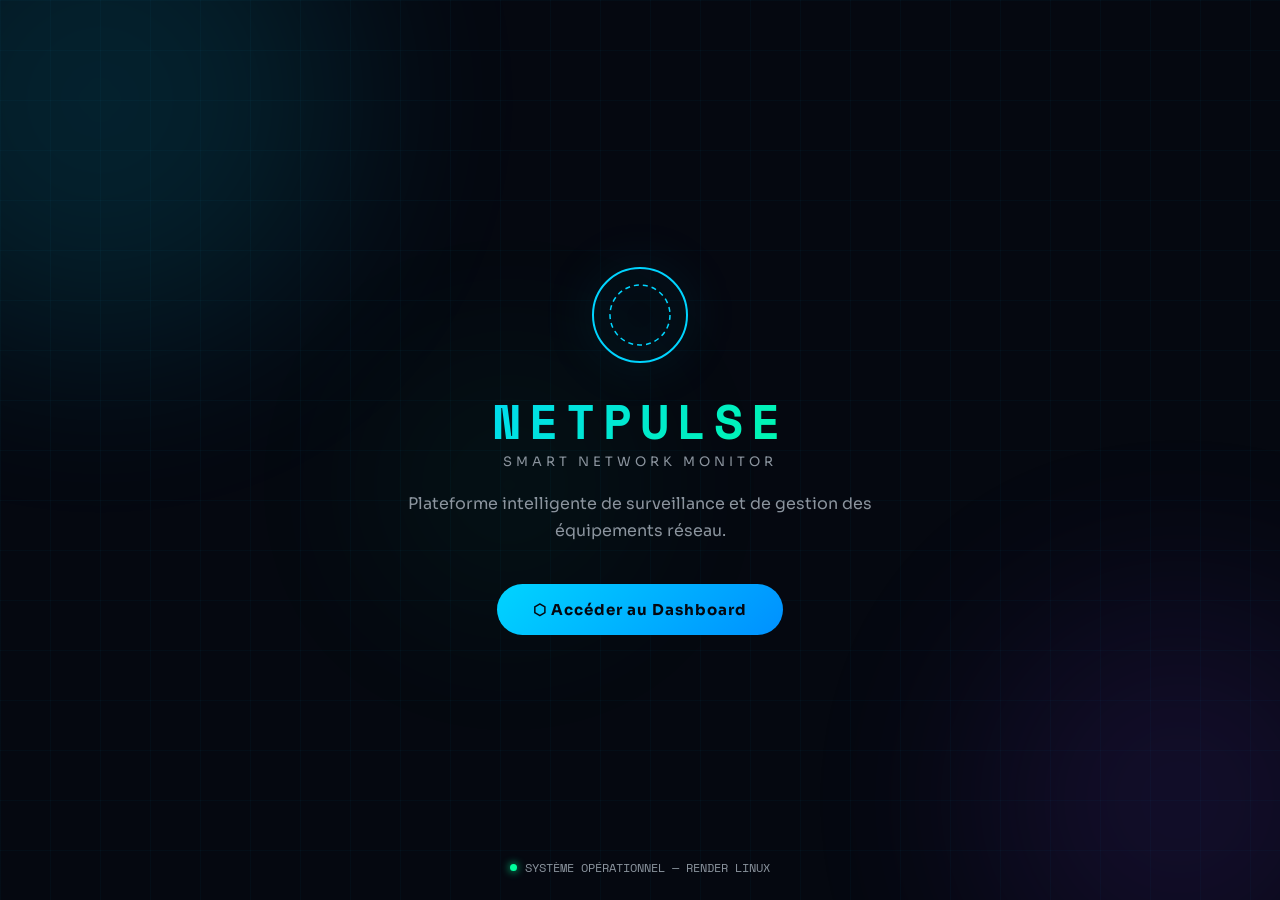
<file: templates/index.html>
<!DOCTYPE html>
<html lang="fr">
<head>
    <meta charset="UTF-8">
    <meta name="viewport" content="width=device-width, initial-scale=1.0">
    <title>NetPulse — Smart Network Monitor</title>
    <link href="https://fonts.googleapis.com/css2?family=Space+Mono:wght@400;700&family=Sora:wght@300;400;600;700;800&display=swap" rel="stylesheet">
    <style>
        :root {
            --bg: #050810;
            --accent: #00d4ff;
            --green: #00ff9d;
            --accent2: #7c3aed;
            --text: #e6edf3;
            --muted: #8b949e;
        }

        * { margin: 0; padding: 0; box-sizing: border-box; }

        body {
            background: var(--bg);
            color: var(--text);
            font-family: 'Sora', sans-serif;
            min-height: 100vh;
            display: flex;
            flex-direction: column;
            align-items: center;
            justify-content: center;
            overflow: hidden;
            position: relative;
        }

        /* Grid background */
        body::before {
            content: '';
            position: fixed;
            inset: 0;
            background-image:
                linear-gradient(rgba(0,212,255,0.03) 1px, transparent 1px),
                linear-gradient(90deg, rgba(0,212,255,0.03) 1px, transparent 1px);
            background-size: 50px 50px;
            animation: gridMove 25s linear infinite;
            z-index: 0;
        }

        @keyframes gridMove {
            0% { transform: translateY(0); }
            100% { transform: translateY(50px); }
        }

        /* Orbs */
        .orb {
            position: fixed;
            border-radius: 50%;
            filter: blur(100px);
            opacity: 0.12;
            z-index: 0;
            animation: floatOrb 10s ease-in-out infinite;
        }

        .orb-1 { width: 500px; height: 500px; background: var(--accent); top: -150px; left: -150px; }
        .orb-2 { width: 400px; height: 400px; background: var(--accent2); bottom: -100px; right: -100px; animation-delay: 4s; }
        .orb-3 { width: 250px; height: 250px; background: var(--green); top: 40%; left: 30%; animation-delay: 7s; opacity: 0.06; }

        @keyframes floatOrb {
            0%, 100% { transform: translate(0, 0); }
            50% { transform: translate(30px, -30px); }
        }

        .hero {
            position: relative;
            z-index: 10;
            text-align: center;
            padding: 20px;
            animation: fadeIn 1s ease;
        }

        @keyframes fadeIn {
            from { opacity: 0; transform: translateY(30px); }
            to { opacity: 1; transform: translateY(0); }
        }

        .logo-wrap {
            margin: 0 auto 32px;
            width: 100px;
            height: 100px;
            position: relative;
        }

        .logo-wrap svg {
            width: 100%;
            height: 100%;
            filter: drop-shadow(0 0 20px rgba(0,212,255,0.5));
            animation: rotateSlow 20s linear infinite;
        }

        @keyframes rotateSlow {
            from { transform: rotate(0deg); }
            to { transform: rotate(360deg); }
        }

        .brand {
            font-family: 'Space Mono', monospace;
            font-size: 48px;
            font-weight: 700;
            letter-spacing: 8px;
            background: linear-gradient(135deg, var(--accent), var(--green));
            -webkit-background-clip: text;
            -webkit-text-fill-color: transparent;
            background-clip: text;
            margin-bottom: 8px;
            line-height: 1;
        }

        .tagline {
            font-size: 13px;
            letter-spacing: 4px;
            text-transform: uppercase;
            color: var(--muted);
            margin-bottom: 20px;
        }

        .description {
            font-size: 16px;
            color: var(--muted);
            max-width: 480px;
            line-height: 1.7;
            margin: 0 auto 40px;
        }

        .btn-primary {
            display: inline-flex;
            align-items: center;
            gap: 10px;
            padding: 16px 36px;
            background: linear-gradient(135deg, var(--accent), #0090ff);
            border: none;
            border-radius: 50px;
            color: #050810;
            font-family: 'Sora', sans-serif;
            font-size: 15px;
            font-weight: 700;
            letter-spacing: 1px;
            cursor: pointer;
            text-decoration: none;
            transition: all 0.3s;
        }

        .btn-primary:hover {
            transform: translateY(-3px);
            box-shadow: 0 12px 35px rgba(0,212,255,0.5);
        }

        .bottom-info {
            position: fixed;
            bottom: 24px;
            left: 50%;
            transform: translateX(-50%);
            display: flex;
            align-items: center;
            gap: 8px;
            font-size: 12px;
            color: var(--muted);
            font-family: 'Space Mono', monospace;
            z-index: 10;
        }

        .live-dot {
            width: 7px;
            height: 7px;
            border-radius: 50%;
            background: var(--green);
            box-shadow: 0 0 8px var(--green);
            animation: blink 2s ease infinite;
        }

        @keyframes blink {
            0%, 100% { opacity: 1; }
            50% { opacity: 0.3; }
        }
    </style>
</head>
<body>

    <div class="orb orb-1"></div>
    <div class="orb orb-2"></div>
    <div class="orb orb-3"></div>

    <div class="hero">
        <div class="logo-wrap">
            <svg viewBox="0 0 100 100" fill="none" xmlns="http://www.w3.org/2000/svg">
                <circle cx="50" cy="50" r="47" stroke="url(#ig1)" stroke-width="2"/>
                <circle cx="50" cy="50" r="30" stroke="url(#ig1)" stroke-width="1.5" stroke-dasharray="5 4"/>
                <defs>
                    <linearGradient id="ig1" x1="0" y1="0" x2="100" y2="100">
                        <stop stop-color="#00d4ff"/>
                        <stop offset="1" stop-color="#00ff9d"/>
                    </linearGradient>
                </defs>
            </svg>
        </div>

        <div class="brand">NETPULSE</div>
        <div class="tagline">Smart Network Monitor</div>
        
        <p class="description">
            Plateforme intelligente de surveillance et de gestion des équipements réseau.
        </p>

        <div class="cta-wrap">
            <!-- التصحيح هنا: الرابط يجب أن يوجه لـ /login لأن المستخدم لم يسجل دخوله بعد -->
            <a href="/login" class="btn-primary">
                ⬡ Accéder au Dashboard
            </a>
        </div>
    </div>

    <div class="bottom-info">
        <div class="live-dot"></div>
        SYSTÈME OPÉRATIONNEL — RENDER LINUX
    </div>

</body>
</html>
</file>
